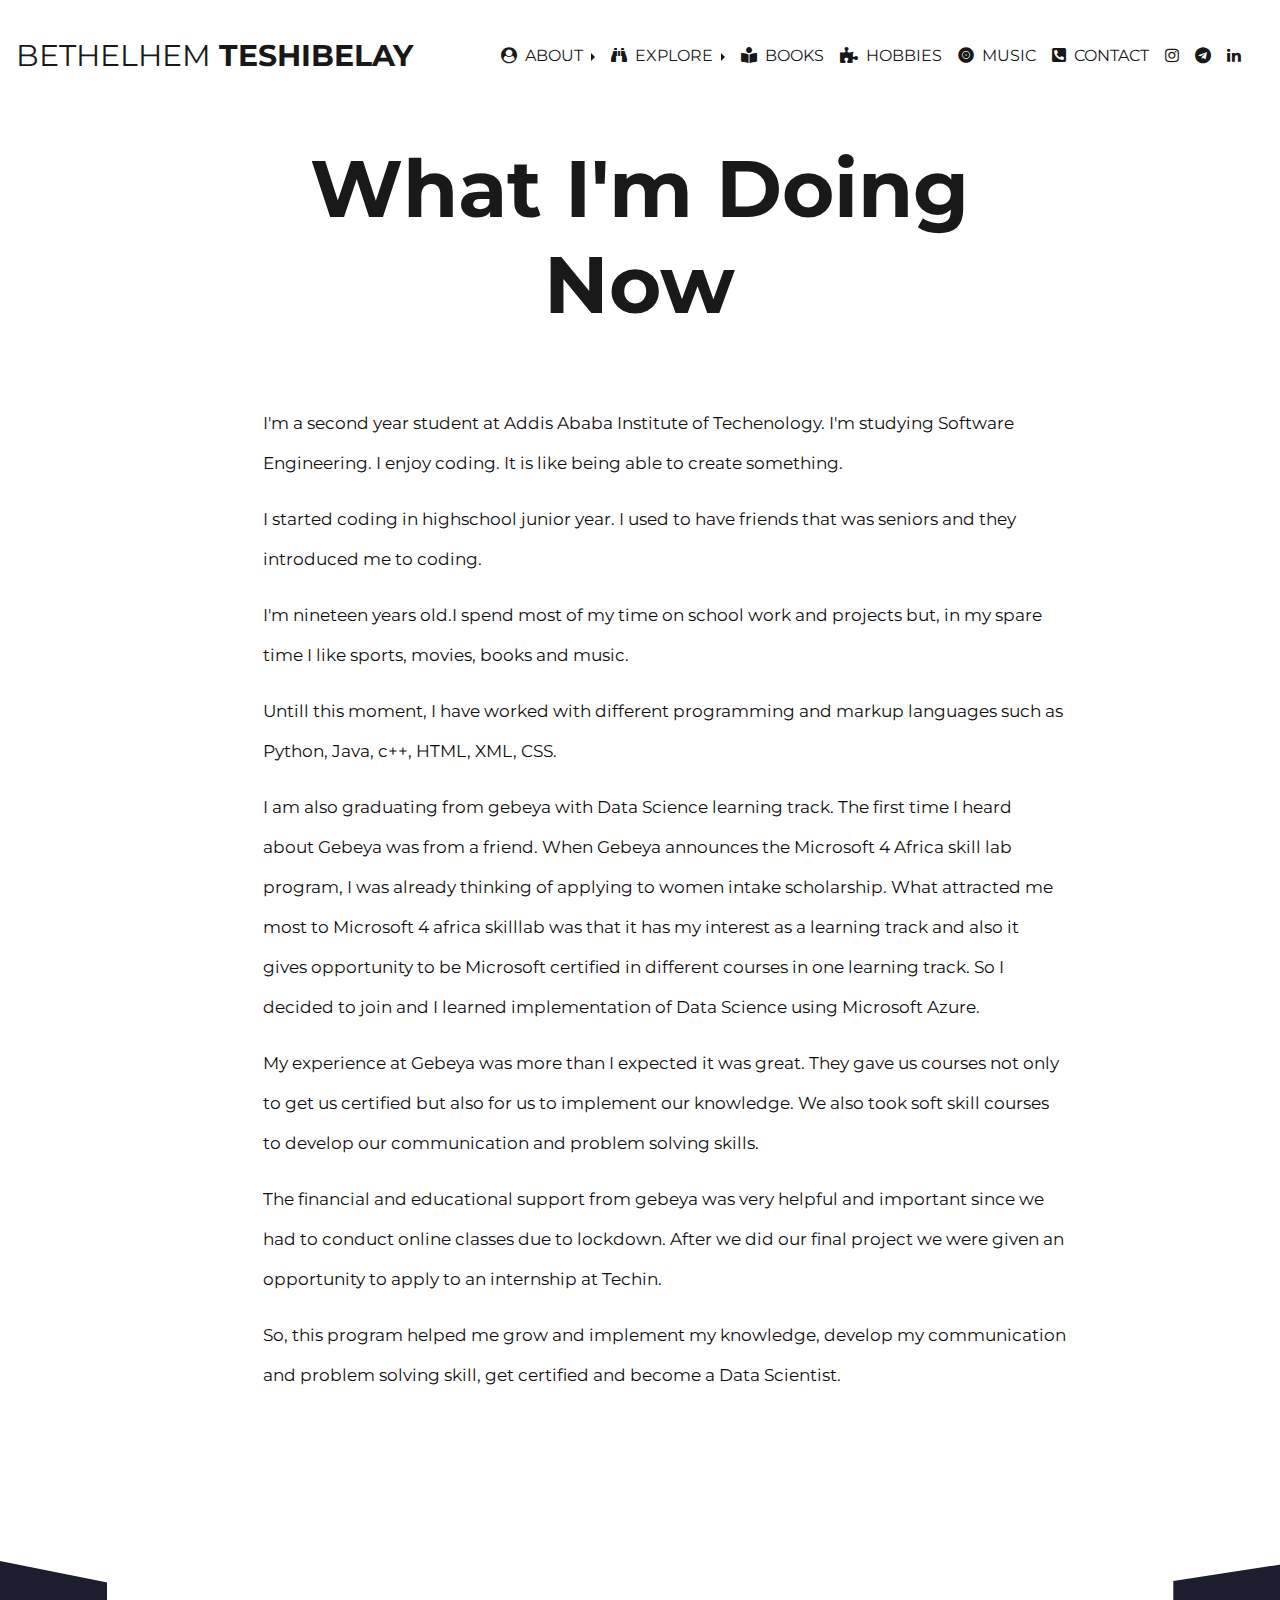
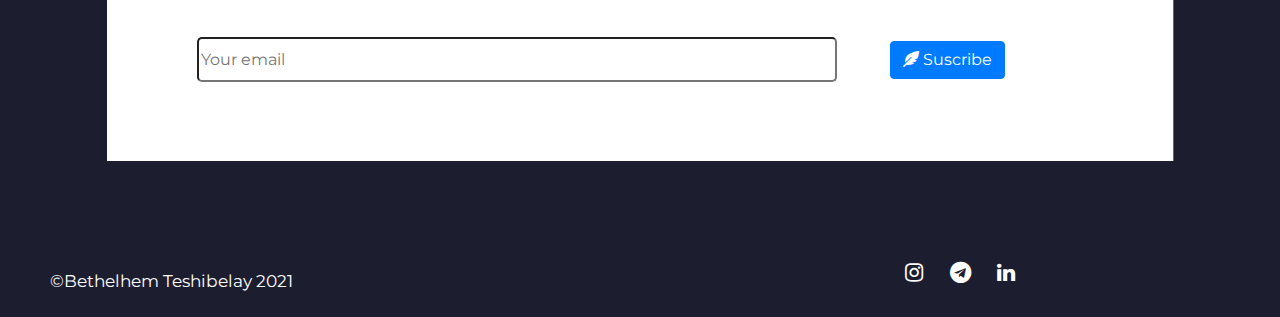
<file: about.html>
<!DOCTYPE html>
<html lang="en">
<head>
    <meta charset="UTF-8">
    <meta name="viewport" content="width=device-width, initial-scale=1.0">
    <title>What I'm Doing</title>
    <link rel="icon" href="./asset/image/betiicon.jpg" type="image">
    <link rel="stylesheet" href="./asset/css/bootstrap.min.css">
    <link rel="stylesheet" href="https://cdnjs.cloudflare.com/ajax/libs/font-awesome/5.15.2/css/all.min.css">
    <link rel="stylesheet" href="https://cdnjs.cloudflare.com/ajax/libs/font-awesome/4.7.0/css/font-awesome.min.css" style="color: black;">
    <link rel="stylesheet" href="./asset/css/about.css">
    
    
</head>
<body>
    <nav class ="navbar navbar-expand-md navbar-white bg-white ">
        <a class ="navbar-brand brands" href="index.html">BETHELHEM <b>TESHIBELAY</b></a>
        <button class="navbar-toggler navbar-light " type="button" data-toggle="collapse" data-target="#navbarToggle" aria-controls="navbarToggleExternalContent" aria-expanded="false" aria-label="Toggle navigation">
            <span class="navbar-toggler-icon"></span>
          </button>
        <div class="container">
            <div class="collapse navbar-collapse " id="navbarToggle">
                <ul class="navbar-nav ml-auto">
                    
                    <li class="nav-item dropright">
                        <a class="nav-link dropdown-toggle" href="#" id="navbarDropdownMenuLink" role="button" data-toggle="dropdown" aria-haspopup="true" aria-expanded="false">
                            <i class="fa fa-user-circle"></i>&nbsp;&nbsp;ABOUT
                        </a>
                        <div class="dropdown-menu dropdown1" aria-labelledby="navbarDropdownMenuLink">
                            <a class="dropdown-item" href="about.html"><i class="fas fa-clock"></i>&nbsp;&nbsp;What I'm doing now</a>
                        </div>
                    </li>
                        
                    
                    <li class="nav-item dropright">
                        <a class="nav-link dropdown-toggle" href="#" id="navbarDropdownMenuLink" role="button" data-toggle="dropdown" aria-haspopup="true" aria-expanded="false">
                            <i class="fas fa-binoculars"></i>&nbsp;&nbsp;EXPLORE
                        </a>
                        <div class="dropdown-menu dropdown1" aria-labelledby="navbarDropdownMenuLink">
                          <a class="dropdown-item" href="article.html"><i class="fas fa-pen-nib"></i>&nbsp;&nbsp;Articles</a>
                          <a class="dropdown-item" href="pic.html"><i class="fas fa-camera-retro"></i>&nbsp;&nbsp;Photos</a>
                          
                        </div>
                      </li>
                
                    
                    <li class="nav-item">
                        <a class="nav-link" href="index.html#books"><i class="fas fa-book-reader"></i>&nbsp;&nbsp;BOOKS</a>
                    </li>
                    <li class="nav-item">
                        <a class="nav-link" href="index.html#hobbies"><i class="fas fa-puzzle-piece"></i>&nbsp;&nbsp;HOBBIES</a>
                    </li>
                    <li class="nav-item">
                        <a class="nav-link" href="index.html#music"><i class="fas fa-record-vinyl"></i>&nbsp;&nbsp;MUSIC</a>
                    </li>
                    <li class="nav-item">
                        <a class="nav-link" href="contact.html"><i class="fas fa-phone-square-alt"></i>&nbsp;&nbsp;CONTACT</a>
                    </li>
                
                
                    <li class="nav-item">
                        <a class="nav-link" href="https://www.instagram.com/betziii_workneh/" ><i class="fa fa-instagram" ></i></a>
                    </li>
                    <li class="nav-item">
                        <a class="nav-link" href="https://telegram.org/THEgirlbehindGLASSES" ><i class="fa fa-telegram" ></i></a>
                    </li>
                    <li class="nav-item">
                        <a class="nav-link" href="https://www.linkedin.com/in/bethelhem-teshibelay-6b4a41198" ><i class="fa fa-linkedin" ></i></a>
                    </li>
                </ul>
            </div>
        </div>
    
    </nav>
    <div class="container-fluid pd">
        <div class="row pd" id="about">
            <div class="col-md-2 pd "></div>
            <div class="col-md-8 pd ">
                <h2>What I'm Doing Now</h2>
                <p class="pp">I'm a second year student at Addis Ababa Institute of Techenology.
                    I'm studying Software Engineering. I enjoy coding.
                    It is like being able to create something.
                </p>
                <p>
                    I started coding in highschool junior year. I used 
                    to have friends that was seniors and they introduced me to coding.
                </p>
                <p>
                    I'm nineteen years old.I spend most of my time on 
                    school work and projects but, in my spare time
                    I like sports, movies, books and music.
                </p>
                <p>
                    Untill this moment, I have worked with different
                    programming and markup languages such as
                    Python, Java, c++, HTML, XML, CSS.
                </p>
                <p>I am also graduating from gebeya with Data Science learning track.
                    The first time I heard about Gebeya was from a friend. When Gebeya announces the Microsoft 4 Africa skill lab program, I was already thinking of applying to women intake scholarship. What attracted me most to Microsoft 4 africa skilllab was that it has my interest as a learning track and also it gives opportunity to be Microsoft certified in different courses in one learning track. So I decided to join and I learned implementation of Data Science using Microsoft Azure.</p>
                <p>My experience at Gebeya was more than I expected it was great. They gave us courses not only to get us certified but also for us to implement our knowledge. We also took soft skill courses to develop our communication and problem solving skills.</p>
                <p>The financial and educational support from gebeya was very helpful and important since we had to conduct online classes due to lockdown.
                    After we did our final project we were given an opportunity to apply to an internship at Techin.</p>
                <p>So, this program helped me grow and implement my knowledge, develop my communication and problem solving skill, get certified and become a Data Scientist. </p>
            </div>
            <div class="col-md-2 pd"></div>
        </div>
        
        <div class="row pd " id="contact">
            <div class="col-md-1 half1">
                <div class=""></div>
                <div class="blue"></div>
            </div>
            <div class="col-md-10 pd w">
                <h2 class="whiteletter">Subscribe to my newsletter</h2>
                <form action="" class="form-inline  ">
                    
                    <input class="" type="email" name="memail" pattern="[a-z0-9._%+-]+@[a-z0-9.-]+\.[a-z]{2,4}$" id="memail" placeholder="Your email">
                    <button type="submit" class="btn btn-primary"><i class="fas fa-feather-alt"></i>&nbsp;Suscribe</button>
                </form>
                
                
            </div>
            <div class="col-md-1 pd half2 d-none d-md-block"></div>
            
            
        </div>
        <div class=" row pd blue">
            
            <div class="col-md-6 pd cent ">
                <p>&copy;Bethelhem Teshibelay 2021</p>
            </div>
            <div class="col-md-6 pd cent">
                <a class="gp" href="https://www.instagram.com/betziii_workneh/"><span class="fa-lg"><i class="fa fa-instagram" style="color: white;" ></i></span></a>
                <a class="gp" href="https://telegram.org/THEgirlbehindGLASSES"><span class="fa-lg"><i class="fa fa-telegram" style="color: white;" ></i></span></i></a>
                <a href="https://www.linkedin.com/in/bethelhem-teshibelay-6b4a41198"><span class="fa-lg"><i class="fa fa-linkedin" style="color:white;" ></i></span></a>
            
            </div>
        </div>
    </div>
    <script src="./asset/js/bootstrap.min.js"></script>
    <script src="https://code.jquery.com/jquery-3.4.1.slim.min.js" integrity="sha384-J6qa4849blE2+poT4WnyKhv5vZF5SrPo0iEjwBvKU7imGFAV0wwj1yYfoRSJoZ+n" crossorigin="anonymous"></script>
    <script src="https://cdn.jsdelivr.net/npm/popper.js@1.16.0/dist/umd/popper.min.js" integrity="sha384-Q6E9RHvbIyZFJoft+2mJbHaEWldlvI9IOYy5n3zV9zzTtmI3UksdQRVvoxMfooAo" crossorigin="anonymous"></script>
    <script src="https://stackpath.bootstrapcdn.com/bootstrap/4.4.1/js/bootstrap.min.js" integrity="sha384-wfSDF2E50Y2D1uUdj0O3uMBJnjuUD4Ih7YwaYd1iqfktj0Uod8GCExl3Og8ifwB6" crossorigin="anonymous"></script>

</body>
</html>
</file>
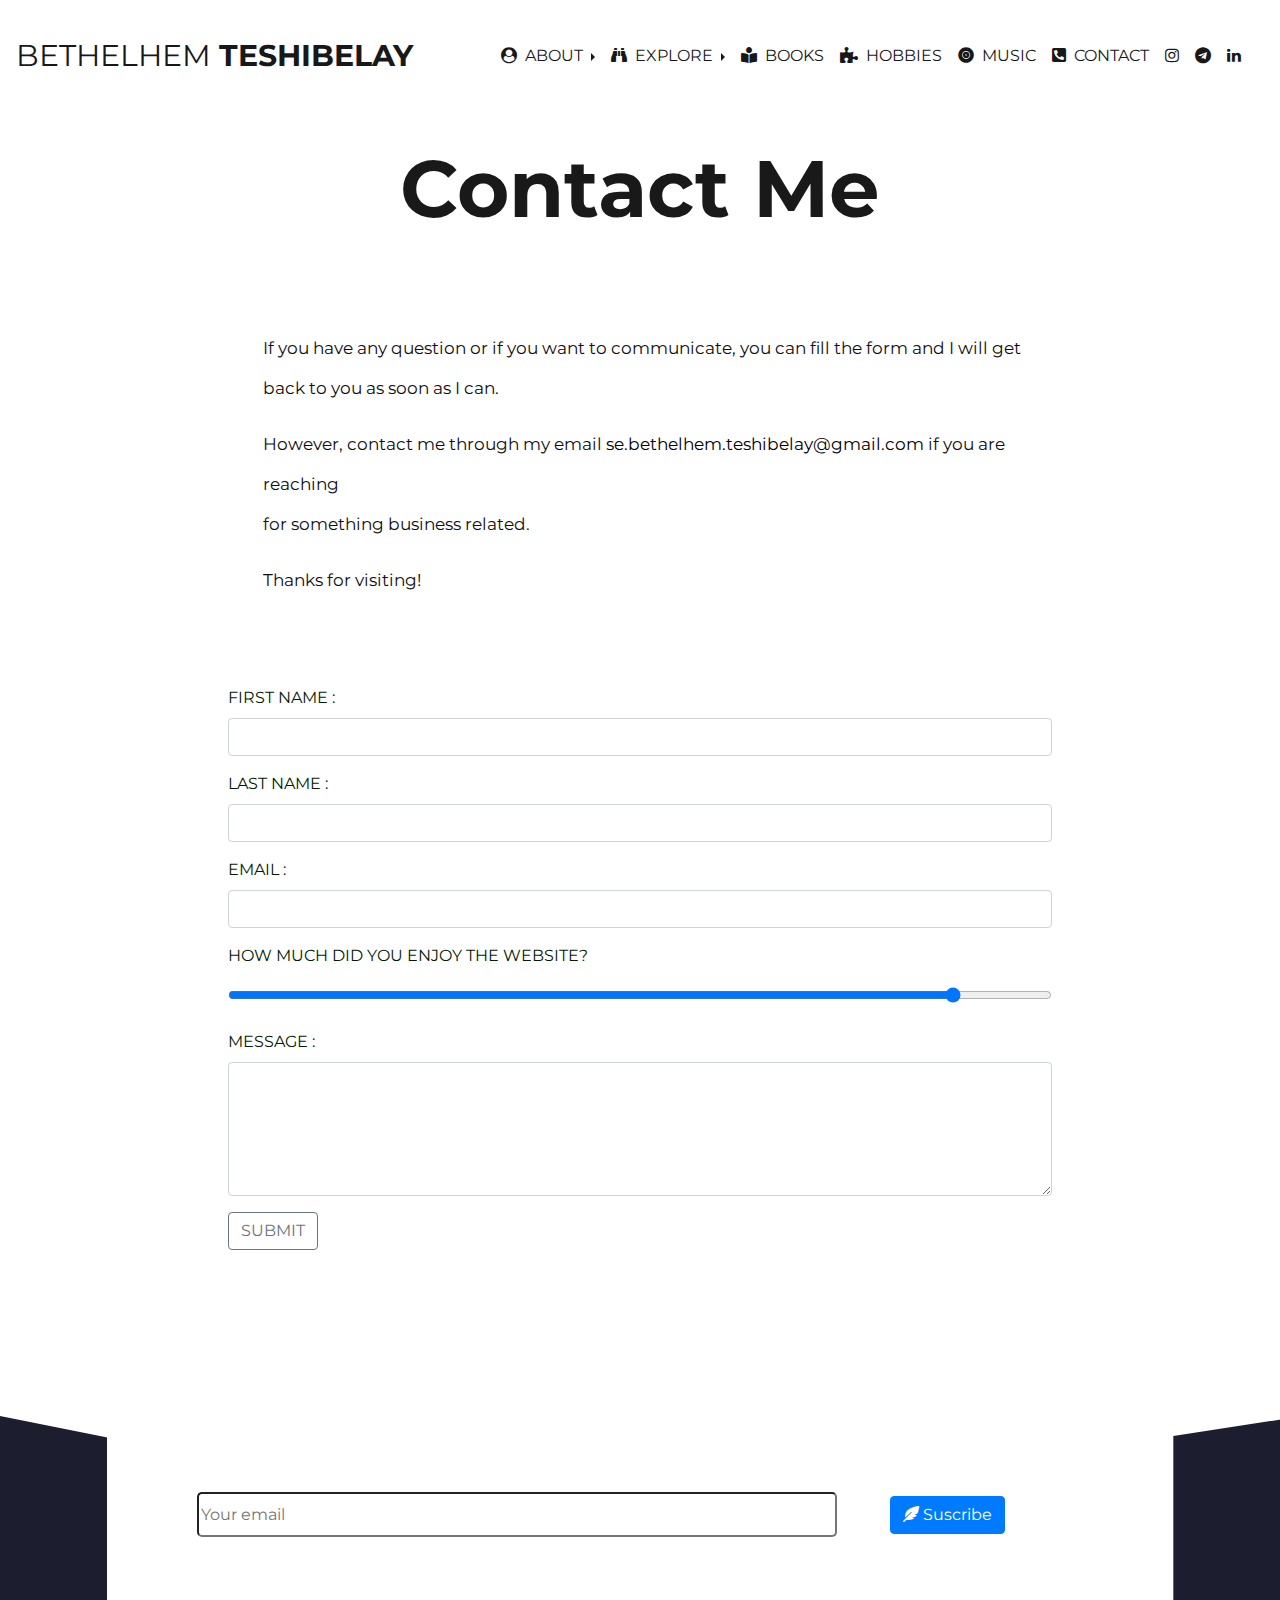
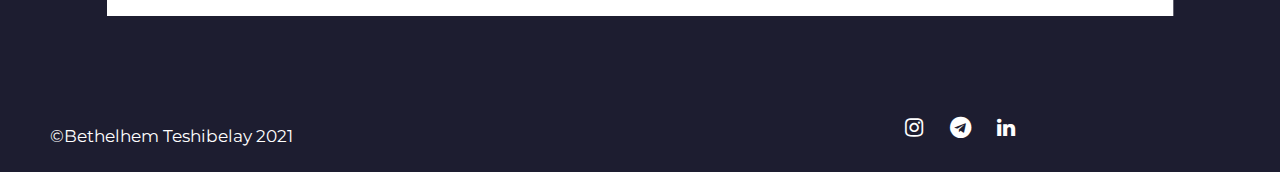
<file: contact.html>
<!DOCTYPE html>
<html lang="en">
<head>
    <meta charset="UTF-8">
    <meta name="viewport" content="width=device-width, initial-scale=1.0">
    <title>Contact-Bethelhem T.</title>
    <link rel="icon" href="./asset/image/betiicon.jpg" type="image">
    <link rel="stylesheet" href="./asset/css/bootstrap.min.css">
    <link rel="stylesheet" href="https://cdnjs.cloudflare.com/ajax/libs/font-awesome/5.15.2/css/all.min.css">
    <link rel="stylesheet" href="https://cdnjs.cloudflare.com/ajax/libs/font-awesome/4.7.0/css/font-awesome.min.css" style="color: black;">
    <link rel="stylesheet" href="./asset/css/about.css">
    
</head>
<body>
    <nav class ="navbar navbar-expand-md navbar-white bg-white ">
        <a class ="navbar-brand brands" href="index.html">BETHELHEM <b>TESHIBELAY</b></a>
        <button class="navbar-toggler navbar-light " type="button" data-toggle="collapse" data-target="#navbarToggle" aria-controls="navbarToggleExternalContent" aria-expanded="false" aria-label="Toggle navigation">
            <span class="navbar-toggler-icon"></span>
          </button>
        <div class="container">
            <div class="collapse navbar-collapse " id="navbarToggle">
                <ul class="navbar-nav ml-auto">
                    
                    <li class="nav-item dropright">
                        <a class="nav-link dropdown-toggle" href="#" id="navbarDropdownMenuLink" role="button" data-toggle="dropdown" aria-haspopup="true" aria-expanded="false">
                            <i class="fa fa-user-circle"></i>&nbsp;&nbsp;ABOUT
                        </a>
                        <div class="dropdown-menu dropdown1" aria-labelledby="navbarDropdownMenuLink">
                            <a class="dropdown-item" href="about.html"><i class="fas fa-clock"></i>&nbsp;&nbsp;What I'm doing now</a>
                        </div>
                    </li>
                        
                    
                    <li class="nav-item dropright">
                        <a class="nav-link dropdown-toggle" href="#" id="navbarDropdownMenuLink" role="button" data-toggle="dropdown" aria-haspopup="true" aria-expanded="false">
                            <i class="fas fa-binoculars"></i>&nbsp;&nbsp;EXPLORE
                        </a>
                        <div class="dropdown-menu dropdown1" aria-labelledby="navbarDropdownMenuLink">
                          <a class="dropdown-item" href="article.html"><i class="fas fa-pen-nib"></i>&nbsp;&nbsp;Articles</a>
                          <a class="dropdown-item" href="pic.html"><i class="fas fa-camera-retro"></i>&nbsp;&nbsp;Photos</a>
                          
                        </div>
                      </li>
                
                    
                    <li class="nav-item">
                        <a class="nav-link" href="index.html#books"><i class="fas fa-book-reader"></i>&nbsp;&nbsp;BOOKS</a>
                    </li>
                    <li class="nav-item">
                        <a class="nav-link" href="index.html#hobbies"><i class="fas fa-puzzle-piece"></i>&nbsp;&nbsp;HOBBIES</a>
                    </li>
                    <li class="nav-item">
                        <a class="nav-link" href="index.html#music"><i class="fas fa-record-vinyl"></i>&nbsp;&nbsp;MUSIC</a>
                    </li>
                    <li class="nav-item">
                        <a class="nav-link" href="contact.html"><i class="fas fa-phone-square-alt"></i>&nbsp;&nbsp;CONTACT</a>
                    </li>
                    <li class="nav-item">
                        <a class="nav-link" href="https://www.instagram.com/betziii_workneh/" ><i class="fa fa-instagram" ></i></a>
                    </li>
                    <li class="nav-item">
                        <a class="nav-link" href="https://telegram.org/THEgirlbehindGLASSES" ><i class="fa fa-telegram" ></i></a>
                    </li>
                    <li class="nav-item">
                        <a class="nav-link" href="https://www.linkedin.com/in/bethelhem-teshibelay-6b4a41198" ><i class="fa fa-linkedin" ></i></a>
                    </li>
                </ul>
            </div>
        </div>
    
    </nav>
    <div class="container-fluid pd">
        <div class="row pd" id="contact">
            <div class="col-md-2"></div>
            <div class="col-md-8 pd">
                <h2>Contact Me</h2>
                <hr id="hr">
                <p>If you have any question or if you want to communicate,
                     you can fill the form and I will get back to you as soon as I can.
                </p>
                <p>
                    However, contact me through my email 
                    <a href="https://accounts.google.com/signin/v2/identifier?service=mail&flowName=GlifWebSignIn&flowEntry=ServiceLogin">se.bethelhem.teshibelay@gmail.com</a> if you are reaching<br>
                     for something business related.
                </p>
                <p>
                    Thanks for visiting! 
                </p>
            </div>
            <div class="col-md-2"></div>
        </div>
        <div class="row pd">
            <div class="col-md-2"></div>
            <div class="col-md-8 gap">
                <form action="">
                    <div class="form-group">
                        <label for="fname">First Name : </label>
                        <input class="form-control" type="text" name="fname" pattern="[A-Za-z]+$" id="fname" required>
                    </div>
                    <div class="form-group">
                        <label for="sname">Last Name : </label>
                        <input class="form-control" type="text" name="lname" pattern="[A-Za-z]+$" id="fname">
                    </div>
                    <div class="form-group">
                        <label for="memail">Email : </label>
                        <input class="form-control" type="email" name="memail" pattern="[a-z0-9._%+-]+@[a-z0-9.-]+\.[a-z]{2,4}$"  required>
                    </div>
                    
                    <div class="form-group">
                        <label for="pass">How much did you enjoy the website? </label>
                        <input class="form-control" type="range" id="enjoy" name="enjoy" min="0" max="100" value="90" step="10">
                    </div>
                    <div class="form-group">
                        <label for="pass2">Message : </label>
                        
                        <textarea class="form-control" name="message" cols="89" rows="5"></textarea>
                    </div>
                    <div class="form-group">
                        <button type="button" class="btn btn-outline-secondary">SUBMIT</button>
                    </div>
                </form>

            </div>
            <div class="col-md-2"></div>
        </div>
        <div class="row pd " id="contact">
            <div class="col-md-1 half1">
                <div class=""></div>
                <div class="blue"></div>
            </div>
            <div class="col-md-10 pd w">
                <h2 class="whiteletter">Subscribe to my newsletter</h2>
                <form action="" class="form-inline  ">
                    
                    <input class="" type="email" name="memail" pattern="[a-z0-9._%+-]+@[a-z0-9.-]+\.[a-z]{2,4}$" id="memail" placeholder="Your email">
                    <button type="submit" class="btn btn-primary"><i class="fas fa-feather-alt"></i>&nbsp;Suscribe</button>
                </form>
                
                
            </div>
            <div class="col-md-1 pd half2 d-none d-md-block"></div>
            
            
        </div>
        <div class=" row pd blue">
            
            <div class="col-md-6 pd cent ">
                <p>&copy;Bethelhem Teshibelay 2021</p>
            </div>
            <div class="col-md-6 pd cent">
                <a class="gp" href="https://www.instagram.com/betziii_workneh/"><span class="fa-lg"><i class="fa fa-instagram" style="color: white;" ></i></span></a>
                <a class="gp" href="https://telegram.org/THEgirlbehindGLASSES"><span class="fa-lg"><i class="fa fa-telegram" style="color: white;" ></i></span></i></a>
                <a href="https://www.linkedin.com/in/bethelhem-teshibelay-6b4a41198"><span class="fa-lg"><i class="fa fa-linkedin" style="color:white;" ></i></span></a>
            
            </div>
        </div>
    </div>
    <script src="./asset/js/bootstrap.min.js"></script>
    <script src="https://code.jquery.com/jquery-3.4.1.slim.min.js" integrity="sha384-J6qa4849blE2+poT4WnyKhv5vZF5SrPo0iEjwBvKU7imGFAV0wwj1yYfoRSJoZ+n" crossorigin="anonymous"></script>
    <script src="https://cdn.jsdelivr.net/npm/popper.js@1.16.0/dist/umd/popper.min.js" integrity="sha384-Q6E9RHvbIyZFJoft+2mJbHaEWldlvI9IOYy5n3zV9zzTtmI3UksdQRVvoxMfooAo" crossorigin="anonymous"></script>
    <script src="https://stackpath.bootstrapcdn.com/bootstrap/4.4.1/js/bootstrap.min.js" integrity="sha384-wfSDF2E50Y2D1uUdj0O3uMBJnjuUD4Ih7YwaYd1iqfktj0Uod8GCExl3Og8ifwB6" crossorigin="anonymous"></script>

</body>
</html>
</file>
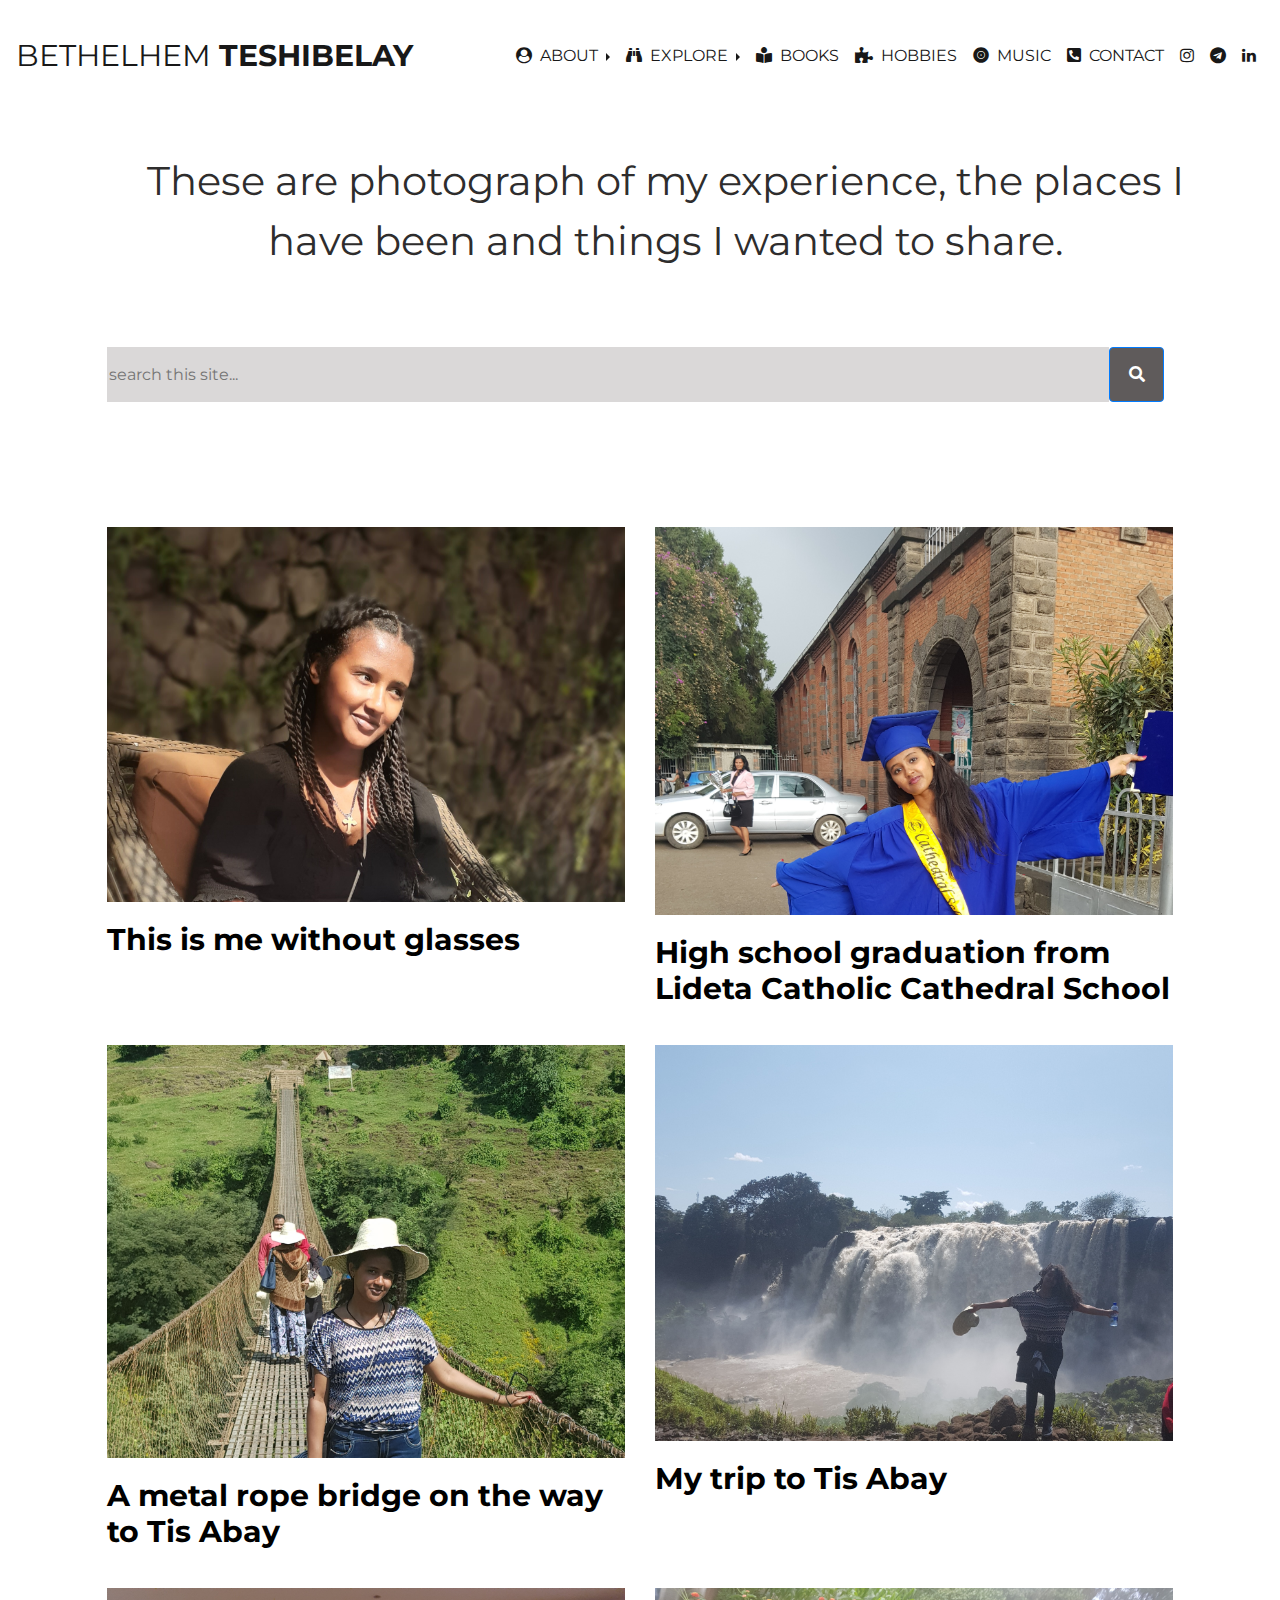
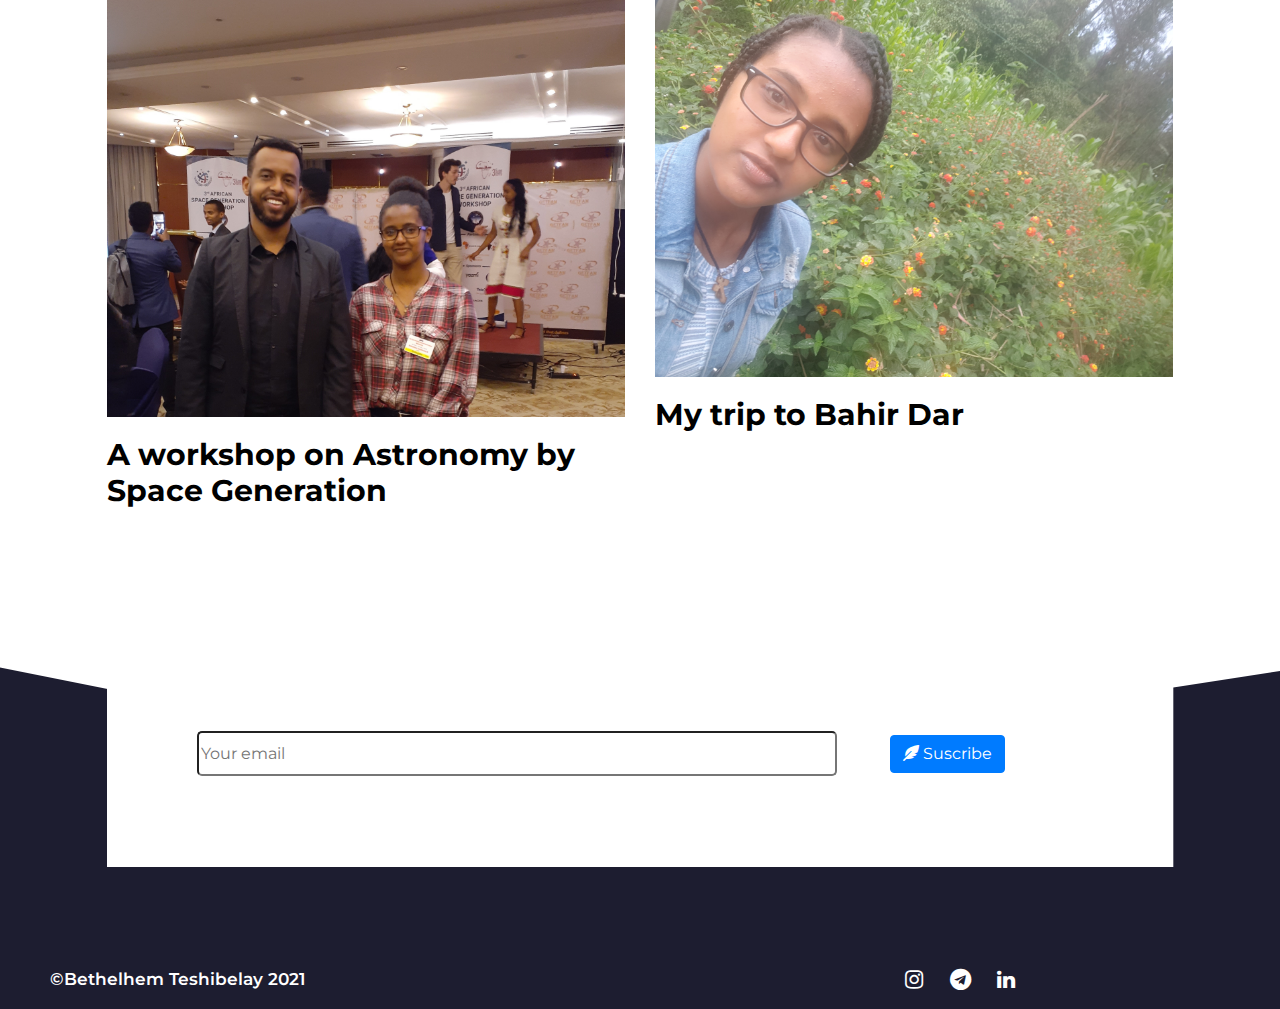
<file: pic.html>
<!DOCTYPE html>
<html lang="en">
    <head>
        <meta charset="UTF-8">
        <meta name="viewport" content="width=device-width, initial-scale=1.0">
        <title>Photos-Bethelhem T.</title>
        <link rel="icon" href="./asset/image/betiicon.jpg" type="image">
        <link rel="stylesheet" href="./asset/css/bootstrap.min.css">
        <link rel="stylesheet" href="https://cdnjs.cloudflare.com/ajax/libs/font-awesome/5.15.2/css/all.min.css">
        <link rel="stylesheet" href="https://cdnjs.cloudflare.com/ajax/libs/font-awesome/4.7.0/css/font-awesome.min.css" style="color: black;">
        <link rel="stylesheet" href="./asset/css/style.css">
    </head>
    <body>
        <nav class ="navbar navbar-expand-md navbar-white bg-white">
            <a class ="navbar-brand brands" href="index.html">BETHELHEM <b>TESHIBELAY</b></a>
            <button class="navbar-toggler navbar-light " type="button" data-toggle="collapse" data-target="#navbarToggle" aria-controls="navbarToggleExternalContent" aria-expanded="false" aria-label="Toggle navigation">
                <span class="navbar-toggler-icon"></span>
            </button>
            <div class="container pd">
                <div class="collapse navbar-collapse" id="navbarToggle">
                    <ul class="navbar-nav ml-auto">
                        
                        <li class="nav-item dropright">
                            <a class="nav-link dropdown-toggle" href="#" id="navbarDropdownMenuLink" role="button" data-toggle="dropdown" aria-haspopup="true" aria-expanded="false">
                                <i class="fa fa-user-circle"></i>&nbsp;&nbsp;ABOUT
                            </a>
                            <div class="dropdown-menu dropdown1" aria-labelledby="navbarDropdownMenuLink">
                                <a class="dropdown-item" href="about.html"><i class="fas fa-clock"></i>&nbsp;&nbsp;What I'm doing now</a>
                            </div>
                        </li>
                            
                        
                        <li class="nav-item dropright">
                            <a class="nav-link dropdown-toggle" href="#" id="navbarDropdownMenuLink" role="button" data-toggle="dropdown" aria-haspopup="true" aria-expanded="false">
                                <i class="fas fa-binoculars"></i>&nbsp;&nbsp;EXPLORE
                            </a>
                            <div class="dropdown-menu dropdown1" aria-labelledby="navbarDropdownMenuLink">
                            <a class="dropdown-item" href="article.html"><i class="fas fa-pen-nib"></i>&nbsp;&nbsp;Articles</a>
                            <a class="dropdown-item" href="pic.html"><i class="fas fa-camera-retro"></i>&nbsp;&nbsp;Photos</a>
                            
                            </div>
                        </li>
                    
                        
                        <li class="nav-item">
                            <a class="nav-link" href="index.html#books"><i class="fas fa-book-reader"></i>&nbsp;&nbsp;BOOKS</a>
                        </li>
                        <li class="nav-item">
                            <a class="nav-link" href="index.html#hobbies"><i class="fas fa-puzzle-piece"></i>&nbsp;&nbsp;HOBBIES</a>
                        </li>
                        <li class="nav-item">
                            <a class="nav-link" href="index.html#music"><i class="fas fa-record-vinyl"></i>&nbsp;&nbsp;MUSIC</a>
                        </li>
                        <li class="nav-item">
                            <a class="nav-link" href="contact.html"><i class="fas fa-phone-square-alt"></i>&nbsp;&nbsp;CONTACT</a>
                        </li>
                    
                    
                        <li class="nav-item">
                            <a class="nav-link" href="https://www.instagram.com/betziii_workneh/" ><i class="fa fa-instagram" ></i></a>
                        </li>
                        <li class="nav-item">
                            <a class="nav-link" href="https://telegram.org/THEgirlbehindGLASSES" ><i class="fa fa-telegram" ></i></a>
                        </li>
                        <li class="nav-item">
                            <a class="nav-link" href="https://www.linkedin.com/in/bethelhem-teshibelay-6b4a41198" ><i class="fa fa-linkedin" ></i></a>
                        </li>
                    </ul>
                    
                </div>
            </div>
        
        </nav>
        <div class="container-fluid pd">
            <div class= "white">
                <p class="">These are photograph of my experience, the places I have been and things I wanted to share.
                </p>
            </div>
            
            <div class="row pd">
                <div class="col-md-1 pd"></div>
                <div class="col-md-10 pd">
                    <form action="" class="form-inline full ">
                        
                        <input class="searchme" type="search" name="searchme"  placeholder="search this site..." aria-label="Search this site...">
                        <button type="submit" class="btn btn-primary btn-grey"><i class="fas fa-search"></i></button>
                    </form>
                </div>
                <div class="col-md-1 pd"></div>
                
            </div>
            <div class="row pd gaps">
                <div class="col-md-1 pd"></div>
                <div class="col-md-5 left">
                    <img src="./asset/image/propic1.jpg" alt="Bethelhem image" class="imgs">
                    <h2 class="h2title">This is me without glasses</h2>
                </div>
                <div class="col-md-5 right">
                    <img src="./asset/image/grad1.jpg" alt="High School graduation" class="imgs">
                    <h2 class="h2title">High school graduation from Lideta Catholic Cathedral School</h2>

                </div>
                <div class="col-md-1 pd"></div>
            </div>
            <div class="row pd">
                <div class="col-md-1 pd"></div>
                <div class="col-md-5 left gaps">
                    <img src="./asset/image/abay2.jpg" alt="metal rope bridge" class="imgs">
                    <h2 class="h2title">A metal rope bridge on the way to Tis Abay</h2>
                    
                </div>
                <div class="col-md-5 right gaps">
                    <img src="./asset/image/abay.jpg" alt="Tis Abay" class="imgs">
                    <h2 class="h2title" >My trip to Tis Abay</h2>
                </div>
                <div class="col-md-1 pd"></div>
            </div>
            <div class="row pd">
                <div class="col-md-1 pd"></div>
                <div class="col-md-5 left gaps">
                    <img src="./asset/image/space.jpg" alt="space generation workshop" class="imgs">
                    <h2 class="h2title">A workshop on Astronomy by Space Generation</h2>
                </div>
                <div class="col-md-5 right gaps">
                    <img src="./asset/image/20181001_170434.jpg" alt="garden" class="imgs">
                    <h2 class="h2title">My trip to Bahir Dar</h2>
                </div>
                <div class="col-md-1 pd"></div>
            </div>
            
            <div class="row pd " id="contact">
                <div class="col-md-1 half1 d-none d-md-block">
                    <div class=""></div>
                    <div class="blue"></div>
                </div>
                <div class="col-md-10 pd w">
                    <h2 class="whiteletter">Subscribe to my newsletter</h2>
                    <form action="" class="form-inline  ">
                        
                        <input class="" type="email" name="memail" pattern="[a-z0-9._%+-]+@[a-z0-9.-]+\.[a-z]{2,4}$" id="memail" placeholder="Your email">
                        <button type="submit" class="btn btn-primary"><i class="fas fa-feather-alt"></i>&nbsp;Suscribe</button>
                    </form>
                    
                    
                </div>
                <div class="col-md-1 pd half2 d-none d-md-block "></div>
                
                
            </div>
            <div class=" row pd blue">
                
                <div class="col-md-6 pd cent ">
                    <p>&copy;Bethelhem Teshibelay 2021</p>
                </div>
                <div class="col-md-6 pd cent">
                    <a class="gp" href="https://www.instagram.com/betziii_workneh/"><span class="fa-lg"><i class="fa fa-instagram" style="color: white;" ></i></span></a>
                    <a class="gp" href="https://telegram.org/THEgirlbehindGLASSES"><span class="fa-lg"><i class="fa fa-telegram" style="color: white;" ></i></span></i></a>
                    <a href="https://www.linkedin.com/in/bethelhem-teshibelay-6b4a41198"><span class="fa-lg"><i class="fa fa-linkedin" style="color:white;" ></i></span></a>
                
                </div>
            </div>
            


        </div>
        <script src="./asset/js/bootstrap.min.js"></script>
        <script src="https://code.jquery.com/jquery-3.4.1.slim.min.js" integrity="sha384-J6qa4849blE2+poT4WnyKhv5vZF5SrPo0iEjwBvKU7imGFAV0wwj1yYfoRSJoZ+n" crossorigin="anonymous"></script>
        <script src="https://cdn.jsdelivr.net/npm/popper.js@1.16.0/dist/umd/popper.min.js" integrity="sha384-Q6E9RHvbIyZFJoft+2mJbHaEWldlvI9IOYy5n3zV9zzTtmI3UksdQRVvoxMfooAo" crossorigin="anonymous"></script>
        <script src="https://stackpath.bootstrapcdn.com/bootstrap/4.4.1/js/bootstrap.min.js" integrity="sha384-wfSDF2E50Y2D1uUdj0O3uMBJnjuUD4Ih7YwaYd1iqfktj0Uod8GCExl3Og8ifwB6" crossorigin="anonymous"></script>


        
    </body>
</html>
</file>
<file: asset/css/about.css>
@import url('https://fonts.googleapis.com/css2?family=Montserrat:ital,wght@0,100;0,200;0,300;0,400;0,600;1,100;1,200;1,300;1,400;1,600&display=swap');

body{
    font-family: 'Montserrat', sans-serif;
    
}
a{
    color: black;
}

nav{
    margin-top: 20px;
    color: black;
    opacity:0.9;
}

.grey{
    text-transform: none;
    background-color: #2E2E2E;
}
.orange{
    background-color: #f87722;
} 
.white{
    background-color: white;
    padding: 30px;
}

.white>p{
    color: rgb(46, 45, 45);
    font-family: 'Montserrat', sans-serif;
    font-weight: 400;
    font-size: 40px;
    text-align: center;
}
.pd{
    padding: 0px;
    margin: 0px;
}
p{
    color:rgb(15, 14, 14);
    font-size: 17px;
    text-align: left;
    padding-left: 50px;
    font-weight: 400;
    line-height: 40px;
    
}
h2{
    margin-top: 20px;
    text-align: center;
    color: rgb(20, 19, 19);
    font-size: 40px;
    font-weight: bolder;

}
.h2t{
    font-size: 70px;
    margin-top: 70px;
    padding-left: 300px;
    text-align: left;
    padding-right: 70px;
}
.col-md-8>h2{
    margin-top: 50px;
    margin-bottom: 70px;
    text-align: center;
    color: rgb(26, 25, 25);
    font-size: 80px;
    font-weight: bolder;

}
h3{
    padding: 0px;
    margin: 30px 0px 30px 20px;

    font-weight: 600;
}
h4{
    font-weight: bold;
    text-align: left;
}
.bord{
    border: solid black 0.5px;
}
.col-md-4>p{
    font-size: 16px;
    text-align: left;
    font-weight: 400;
    line-height: 30px;
    padding-left: 10px;
    color: rgb(107, 105, 105);
}
#hr{
    width: 50px;
    border-color: white;
    margin-bottom: 20px;    
}
.rel{
    position: relative;
}
.col-md-4>a{
    color: white;
    font-size: 18px;
    background-color: rgb(216, 54, 54);
    width: inherit;
    
}
.whiteletter{
    color: white;
    text-align: center;
}

.w{
    margin-top: 100px;
    height: 250px;
    background-image: url(https://images.unsplash.com/photo-1520302829139-fa0d91dc51aa?ixid=MXwxMjA3fDB8MHxzZWFyY2h8NjN8fGRhcmslMjBncmVlbiUyMGxlYXZlc3xlbnwwfHwwfA%3D%3D&ixlib=rb-1.2.1&auto=format&fit=crop&w=500&q=60);
    border-top-left-radius: 10px;
    border-top-right-radius: 10px;
}
.half1{
    background: rgb(29, 29, 48);
    -webkit-clip-path: polygon(0 0, 0 500px, 500px 100px, 0 0);
    clip-path: polygon(0 0, 0 500px, 500px 100px, 0 0);
    

}
.half2{
    margin-top: 150px;
    background: rgb(29, 29, 48);
    -webkit-clip-path: polygon(200px 0, 0 500px, 0 20px, 130px 0);
    clip-path: polygon(200px 0, 0 500px, 0 20px, 130px 0);
    

}
.crop{
    margin-top: 30px;
    -webkit-clip-path: polygon(0% 0%, 100% 0%,100% 90%, 50% 100%, 0% 90%);
  clip-path: polygon(0% 0%, 100% 0%,100% 90%, 50% 100%, 0% 90%);

}
.dropdown1{
    position: relative;
    width: 300px;
}
.col-md-1{
    margin-top: 150px;
    padding: 0px;
}
#memail{
    margin: 50px 5% 50px 90px;
    border-radius: 5px 5px;
    width: 60%;
    height: 45px;
}
.music{
    width: 400px;
    height: 300px;
    align-content: center;
    
} 
.brands{
    font-size: 30px;
}
.form-group{
    text-transform: uppercase;
    
}
form{
    
    color: rgb(4, 27, 4);
}
.blue{
    background-color: rgb(29, 29, 48);
}

.col-md-6>p>a{
    color: white;
}
.col-md-6>.pp{
    margin-top: 40px;
}
.icon>a{
    
    width: 35px;
    height: 35px;
}
.icon{
    margin-top: 60px;
    margin-bottom: 10px;
    text-align: center;
}
.row>.col-md-12>p{
    color: #2E2E2E;
    margin-top: 50px;
    margin-bottom: 50px;
    font-size: 16px;
    
    text-align: center;
}
#hrr{
    color: #2E2E2E;
    width: 9em;
}
.align{
    text-align: center;
    margin-top: 1em;

}
.fa-bars{
    color: black;
}
nav>.container>.navbar-toggler>.menu-icon>.navbar-toggler-icon{
    border: black solid;
    background-color: black;
    height: 0.45em;

}
.gp{
    padding-right: 1.4em;
    
}
.cent{
    text-align: center;
    margin-top: 100px;
  

}
.cent>p{
    color: white;
}
.gap{
     padding-top: 70px;
}
.imgs{
    width: 100%;
    height: 100%;
    margin-top: 50px;
    margin-bottom: 50px;
}
div>ul>li:hover{
    background-color: black;
}
div>ul>li>a:hover{
    color: white;
}
.marg{
    margin-top: 70px;
}
</file>
<file: asset/css/style.css>
@import url('https://fonts.googleapis.com/css2?family=Montserrat:ital,wght@0,100;0,200;0,300;0,400;0,600;1,100;1,200;1,300;1,400;1,600&display=swap');

body{
    font-family: 'Montserrat', sans-serif;
    
}
a{
    color: black;
}

nav{
    margin-top: 20px;
    color: black;
    opacity:0.9;
}


.grey{
    text-transform: none;
    background-color: #2e2d2d;
}
.orange{
    background-color: #f87722;
} 
.white{
    
    padding: 60px;
}

.white>p{
    color: rgb(46, 45, 45);
    font-family: 'Montserrat', sans-serif;
    font-weight: 400;
    font-size: 40px;
    text-align: center;
}
.pd{
    padding: 0px;
    margin: 0px;
}
p{
    color:rgb(94, 91, 91);
    font-size: 17px;
    text-align: left;
    padding-left: 50px;
    font-weight: 600;
    
}
h2{
    margin-top: 20px;
    text-align: center;
    color: black;
    font-size: 30px;
    font-weight: bold;
}
.h2title{
    margin-top: 20px;
    font-weight: bolder;
    text-align: left;
}
h3{
    padding: 0px;
    margin: 30px 0px 30px 20px;

    font-weight: 600;
}
.col-md-4>p{
    font-size: 16px;
    text-align: left;
    font-weight: 400;
    line-height: 30px;
    padding-left: 10px;
    color: rgb(107, 105, 105);
}
#hr{
    width: 50px;
    border-color: white;
    margin-bottom: 20px;    
}
.col-md-4>a{
    color: white;
    font-size: 18px;
    background-color: rgb(216, 54, 54);
    width: inherit;
    
}
.whiteletter{
    color: white;
    text-align: center;
}

.w{
    margin-top: 100px;
    height: 250px;
    background-image: url(https://images.unsplash.com/photo-1520302829139-fa0d91dc51aa?ixid=MXwxMjA3fDB8MHxzZWFyY2h8NjN8fGRhcmslMjBncmVlbiUyMGxlYXZlc3xlbnwwfHwwfA%3D%3D&ixlib=rb-1.2.1&auto=format&fit=crop&w=500&q=60);
    border-top-left-radius: 10px;
    border-top-right-radius: 10px;
}
.half1{
    background: rgb(29, 29, 48);
    -webkit-clip-path: polygon(0 0, 0 500px, 500px 100px, 0 0);
    clip-path: polygon(0 0, 0 500px, 500px 100px, 0 0);
    

}
.half2{
    margin-top: 150px;
    background: rgb(29, 29, 48);
    -webkit-clip-path: polygon(200px 0, 0 500px, 0 20px, 130px 0);
    clip-path: polygon(200px 0, 0 500px, 0 20px, 130px 0);
    

}
.crop{
    margin-top: 30px;
    -webkit-clip-path: polygon(0% 0%, 100% 0%,100% 90%, 50% 100%, 0% 90%);
  clip-path: polygon(0% 0%, 100% 0%,100% 90%, 50% 100%, 0% 90%);

}
.dropdown1{
    position: relative;
    width: 300px;
}
.col-md-1{
    margin-top: 150px;
    padding: 0px;
}
#memail{
    margin: 50px 5% 50px 90px;
    border-radius: 5px 5px;
    width: 60%;
    height: 45px;
}
.searchme{
    width: 94%;
    height: 55px;
    border: none;
    background-color: rgb(218, 216, 216);
}
.btn-grey{
    background-color: rgb(95, 91, 91);
    height: 55px;
    width: 55px;
}
.full{
    width: 100%;
}
.music{
    width: 400px;
    height: 300px;
    align-content: center;
    
} 
.brands{
    font-size: 30px;
}
.form-group{
    text-transform: uppercase;
    
}
.form-control{
    opacity: 0.5;
}
.form-control-lg{
    opacity: 0.7;
    text-transform: uppercase;
    
}
form{
    
    color: rgb(4, 27, 4);
}
.blue{
    background-color: rgb(29, 29, 48);
}

.col-md-6>p>a{
    color: white;
}
.col-md-6>.pp{
    margin-top: 40px;
}
.icon>a{
    
    width: 35px;
    height: 35px;
}
.icon{
    margin-top: 60px;
    margin-bottom: 10px;
    text-align: center;
}
.row>.col-md-12>p{
    color: #2E2E2E;
    margin-top: 50px;
    margin-bottom: 50px;
    font-size: 16px;
    
    text-align: center;
}
#hrr{
    color: #2E2E2E;
    width: 9em;
}
.align{
    text-align: center;
    margin-top: 1em;

}
.fa-bars{
    color: black;
}
nav>.container>.navbar-toggler>.menu-icon>.navbar-toggler-icon{
    border: black solid;
    background-color: black;
    height: 0.45em;

}
.gp{
    padding-right: 1.4em;
    
}
.cent{
    text-align: center;
    margin-top: 100px;
  

}
.cent>p{
    color: white;
}
.gap{
     padding-top: 70px;
}
.imgs{
    width: 100%;
    
}
.gaps{
    padding-top: 30px;
}
.right{
    padding-right: 0px;
    margin-right: 0px;
}
.left{
    margin-left: 0px;
    padding-left: 0px;
}
div>ul>li:hover{
    background-color: black;
}
div>ul>li>a:hover{
    color: white;
}
</file>
